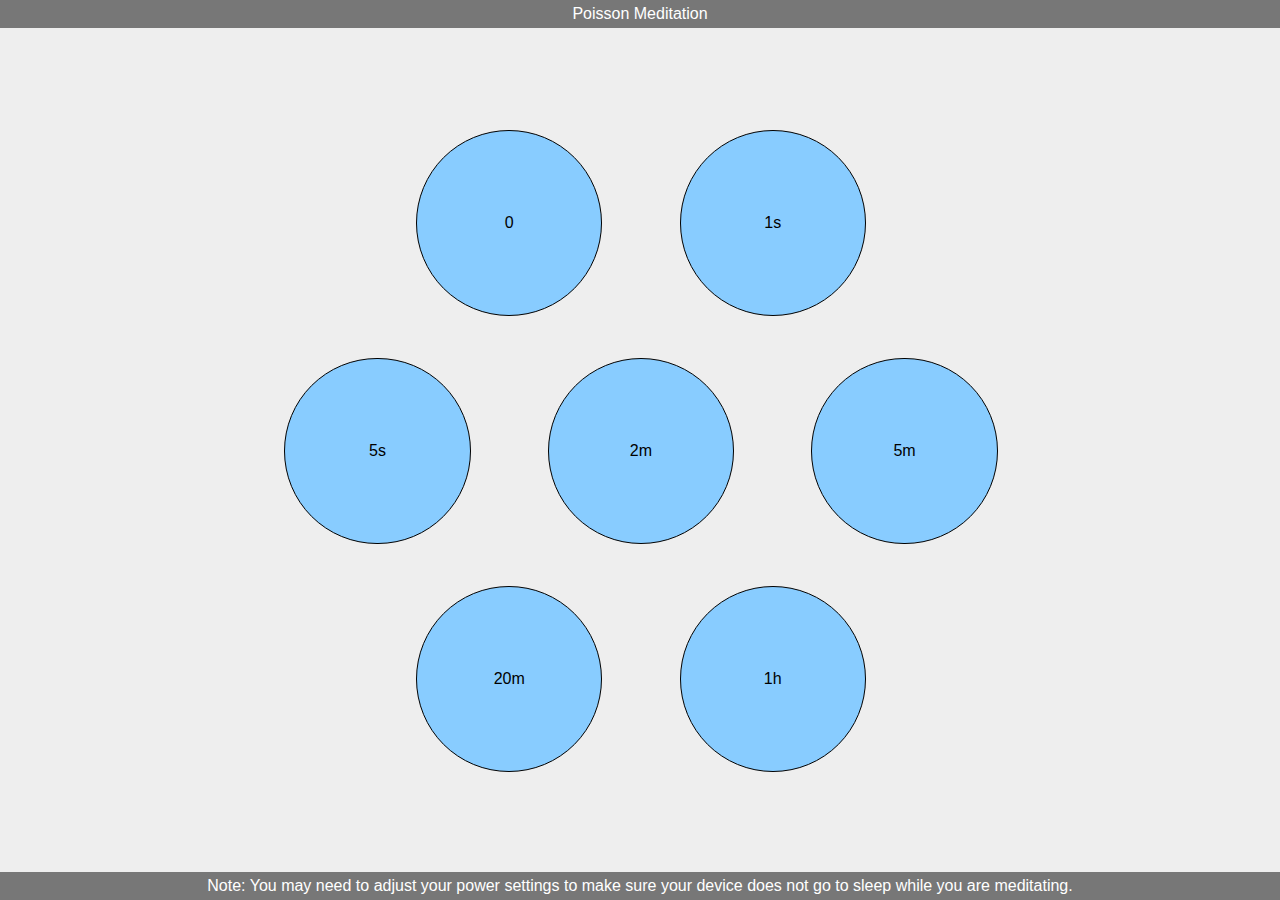
<file: index.html>
<!DOCTYPE html>
<html>
  <head>
    <title>Poisson Meditation</title>

    <link rel='stylesheet' type='text/css' href='style.css'/>
    <script src='poissonMeditation.js'></script>

  </head>
  <body>
    <div id='header'>
      Poisson Meditation
    </div>

    <div id='buttonContainer'></div>

    <div id='footer'>
      Note: You may need to adjust your power settings to make sure your device does not go to sleep while you are meditating.
    </div>
  </body>
</html>
</file>
<file: style.css>
body {
  background-color: #eee;
  font-family: arial;

  -webkit-touch-callout: none;
  -webkit-user-select: none;
  -khtml-user-select: none;
  -moz-user-select: none;
  -ms-user-select: none;
  user-select: none;

  margin: 0;
}

.timerButton {
  display: inline-block;
  border-radius: 50%;
  background-color: #8cf;
  border: 1px solid black;
  transition: background-color 0.3s, color 0.3s;
}

.timerButton:hover {
  cursor: pointer;
}

.timerButton.timerActive {
  background-color: #37a;
  color: white;
}

.timerButton > div {
  padding-top: 50%;
  line-height: 1;
  text-align: center;
  width: 100%;
  margin-top: -0.5em;
}

#header, #footer {
  width: 100%;
  box-sizing: border-box;
  text-align: center;
  background-color: #777;
  color: white;
  padding: 0.3em;
}

#footer {
  position: fixed;
  bottom: 0;
}
</file>
